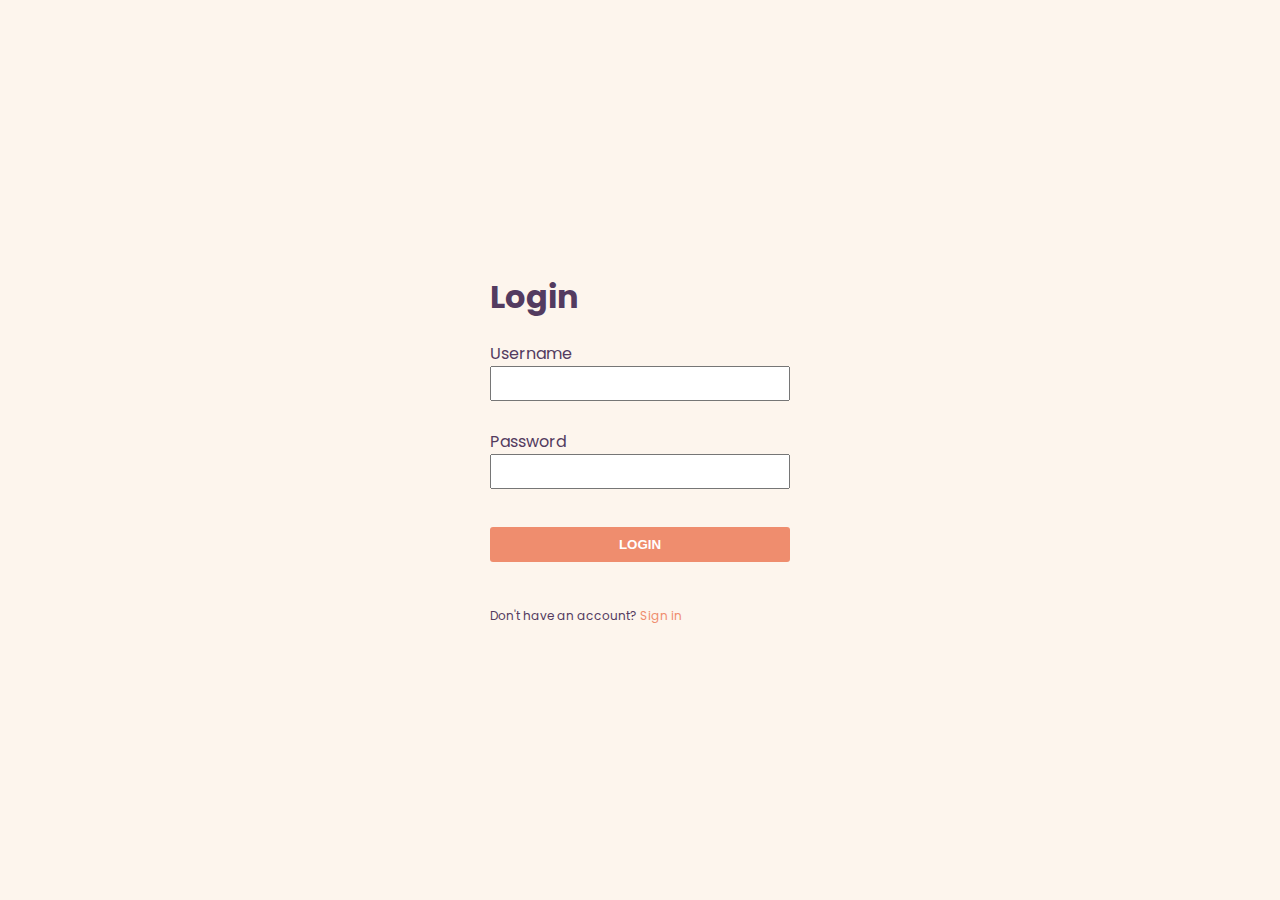
<file: index.html>
<!DOCTYPE html>
<html lang="en">
<head>
    <meta charset="UTF-8">
    <meta http-equiv="X-UA-Compatible" content="IE=edge">
    <meta name="viewport" content="width=device-width, initial-scale=1.0">
    <title>Login</title>
    <link rel="stylesheet" href="/style.css">
    <script defer src="/index.js"></script>
    <script defer src="/get.js"></script>
</head>
<body>

    <section class="total_container">
      
        <form id="form"  class="wrap" onsubmit=" getUsers() " method="get">
            <h1>Login</h1>
            <h2 id="alert_success"></h2>
            <div class="input-control">
                <label id="userlabel" for="username">Username</label>
                <input id="username" name="username" type="text">
                <div class="error"></div>
            </div>
            <div class="input-control">
                <label id="passlabel" for="password">Password</label>
                <input id="password" name="password" type="password">
                <div class="error"></div>
            </div>
            <button type="submit">LOGIN</button>
            <div class="container_link">
                <span class="link_span">Don't have an account?<a href="/register.html"> Sign in </a></span>
            </div>
        </form>
    </section>
    
</body>
</html>
</file>
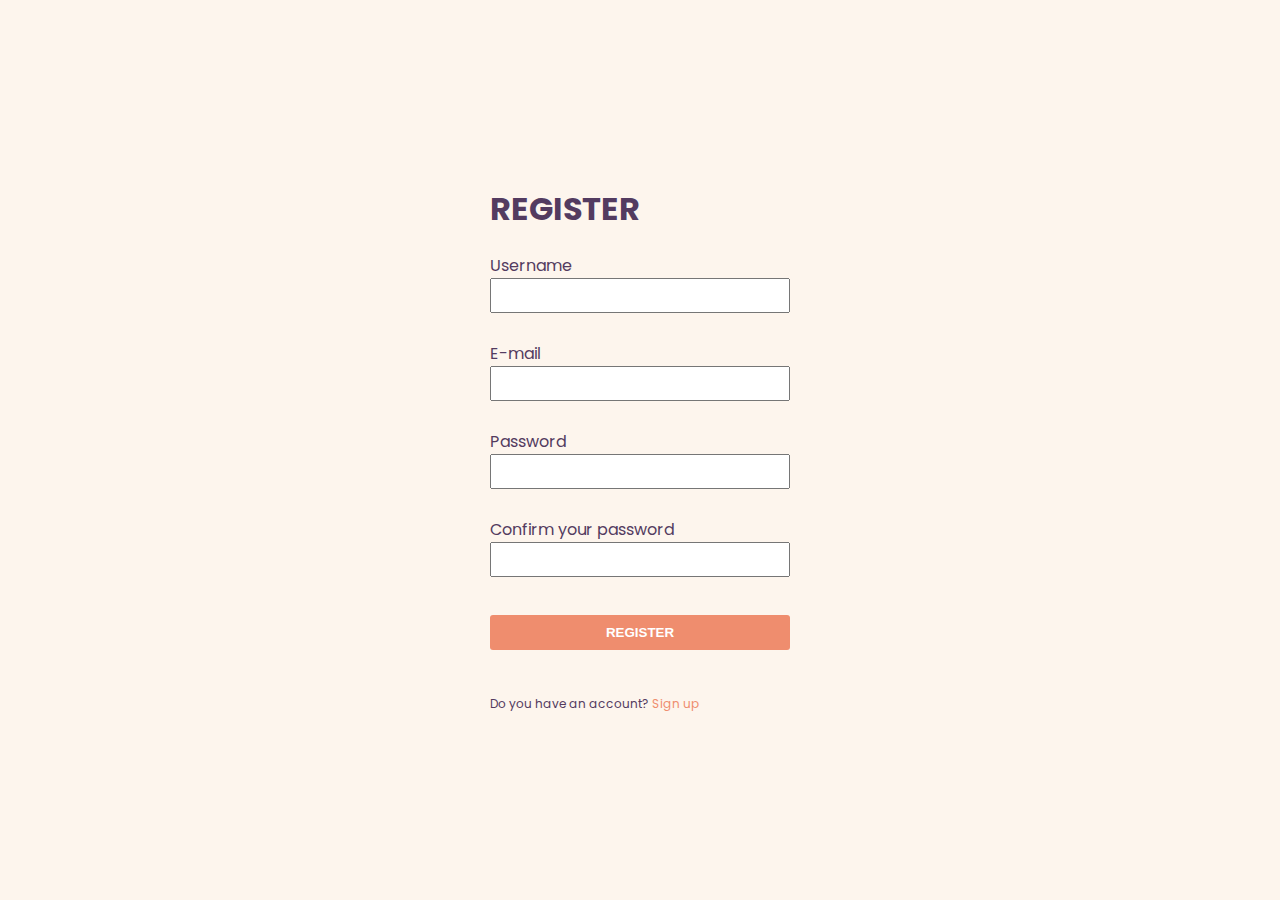
<file: register.html>
<!DOCTYPE html>
<html lang="en">
<head>
    <meta charset="UTF-8">
    <meta http-equiv="X-UA-Compatible" content="IE=edge">
    <meta name="viewport" content="width=device-width, initial-scale=1.0">
    <title>Register</title>
    <link rel="stylesheet" href="style.css">
    <script defer src="/script.js"></script>
    <script defer src="/post.js"></script>
</head>
<body>

    <section  class="total_container">
        <form  action="http://localhost:3000/register" method="post" class="wrap" id="form" onsubmit="cadastraUsuario()" >
            <h1>REGISTER</h1>
            <h2 id="alert_success"></h2>
            <div class="input-control">
                <label for="username">Username</label>
                <input id="username" name="username" type="text">
                <div class="error"></div>
            </div>
            <div class="input-control">
                <label for="email">E-mail</label>
                <input id="email" name="email" type="email">
                <div class="error"></div>
            </div>
            <div class="input-control">
                <label for="password" >Password</label>
                <input id="password" name="password" type="password">
                <div class="error"></div>
            </div>
            <div class="input-control">
                <label for="password2" >Confirm your password</label>
                <input id="password2" name="password2" type="password">
                <div class="error"></div>
            </div>
            <button type="submit">REGISTER</button>
            <div class="container_link">
                <span  class="link_span">Do you have an account?<a href="/index.html"> Sign up</a></span>
            </div>
        </div>
    </section>

</body>
</html>
</file>
<file: style.css>
@import url('https://fonts.googleapis.com/css2?family=Poppins:ital,wght@0,100;0,200;0,300;0,400;0,500;0,600;1,100;1,200;1,300;1,400;1,500&display=swap');

* {
    margin: 0;
    padding: 0;
    box-sizing: border-box;
}
body {
    background-color: #FDF5ED;
    color:#533B60;
    font-family:'Poppins', sans-serif;
}
.total_container{
    display: flex;
    position: relative;
    height: 100vh;
    justify-content: center;
    align-items: center;
}
.wrap{
    width:80%;
}
#alert_success{
    color: #10725b;
    font-weight: bolder;
    font-size: 18px;
    margin-bottom: 20px;
}
input{
width:100%;
height: 35px;
padding: 10px;
}
.input-control{
    margin-bottom:15px;
}
.input-control input:focus{
    outline:none;
}
.input-control.success input{
    border-color: #59A593;
}
.input-control.error input{
    border-color: #BB1005;
}
.input-control .error {
    color: #BB1005;
    font-size:11px;
    font-weight: bolder;
    height:13px;
}
button {
    width:100%;
    height: 35px;

    color:white;
    font-weight: bolder;

    background-color: #EF8D6E;
    border-radius: 3px;
    border: none;

    margin:10px auto 40px auto;
}
.link_span{
    font-size: 12px;
}
a {
    text-decoration: none;
    color: #EF8D6E;
    font-weight: 400;
}

@media screen and (min-width:360px) {
    .wrap{
        width:360px;
        padding: 30px;
    }
}
</file>
